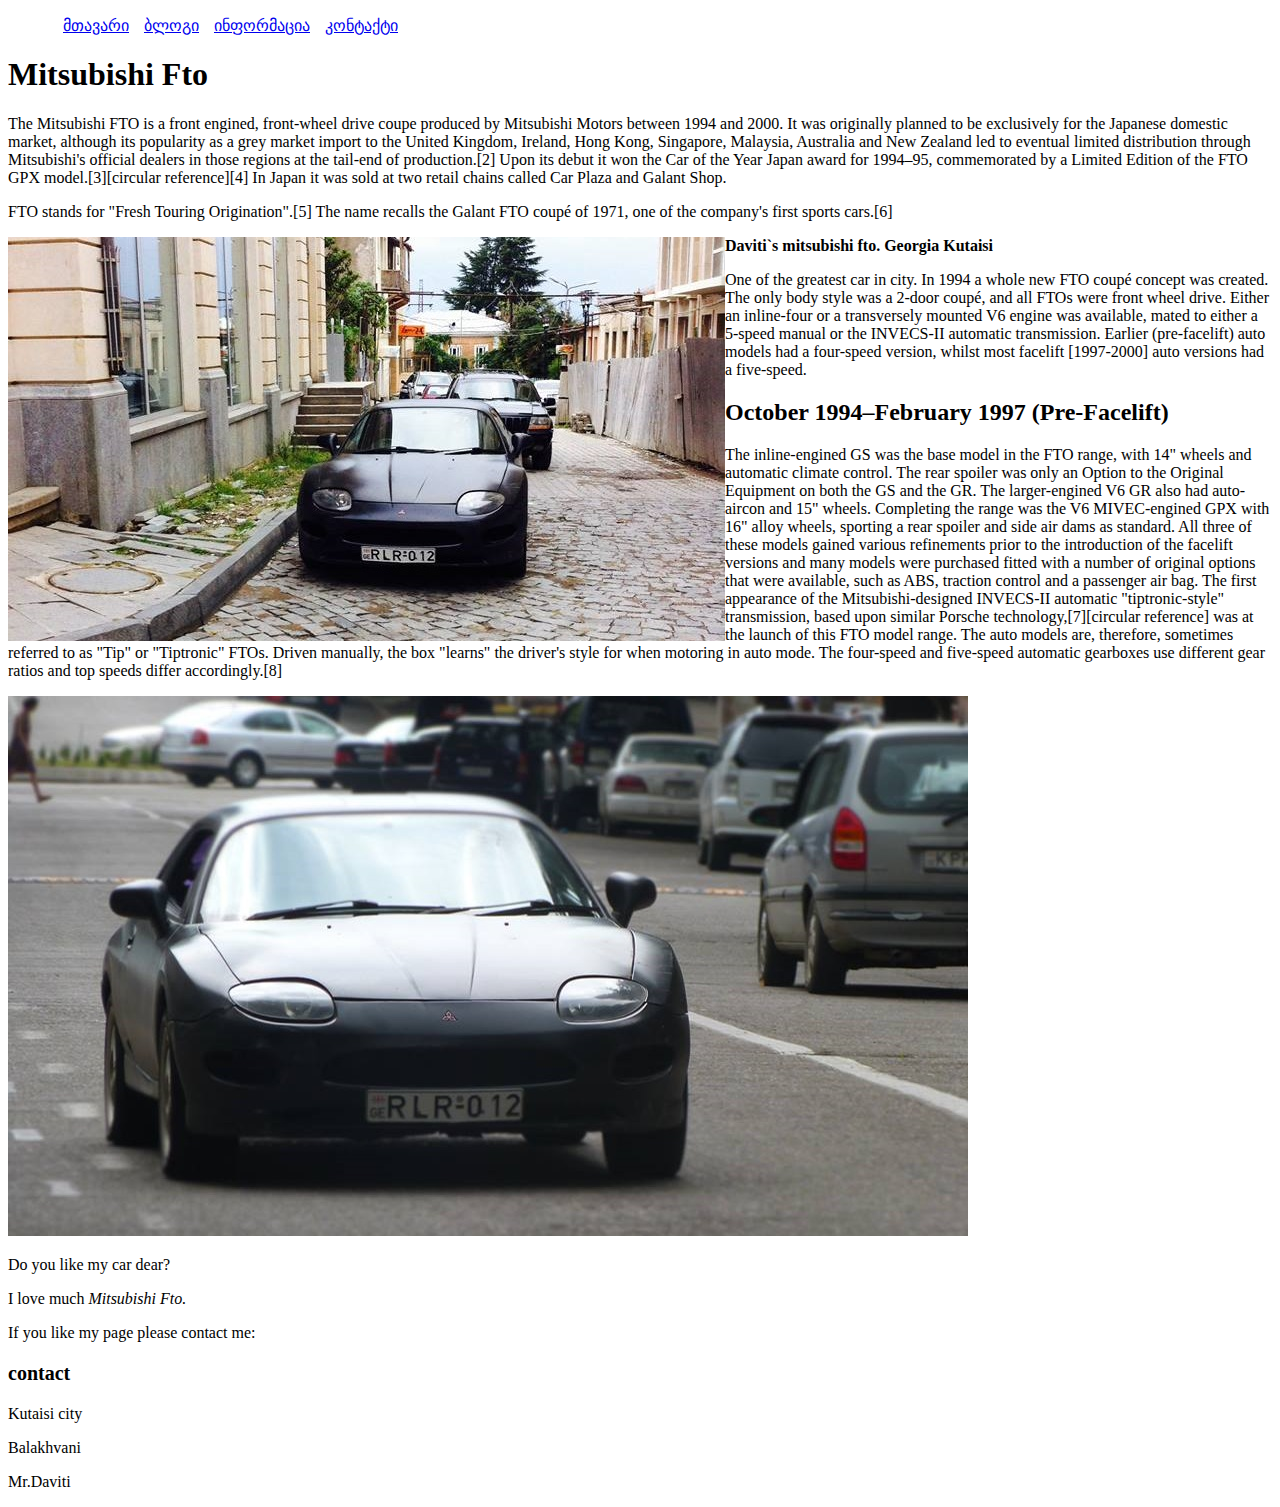
<file: index.html>
<!DOCTYPE html>
<html lang="en">

<head>
    <meta charset="UTF-8">
    <meta http-equiv="X-UA-Compatible" content="IE=edge">
    <meta name="viewport" content="width=device-width, initial-scale=1.0">
    <title>დავითის საიტი</title>
    <link rel="stylesheet" href="css/style.css">
</head>

<body>
    <ul>
        <li><a href="index.html">მთავარი</a></li>
        <li><a href="page2.html">ბლოგი</a></li>
        <li><a href="page3.html">ინფორმაცია</a></li>
        <li><a href="#contact">კონტაქტი</a></li>
    </ul>

    <h1>Mitsubishi Fto</h1>

    <p>The Mitsubishi FTO is a front engined, front-wheel drive coupe produced by Mitsubishi Motors between 1994 and 2000. It was originally planned to be exclusively for the Japanese domestic market, although its popularity as a grey market import to the United Kingdom, Ireland, Hong Kong, Singapore, Malaysia, Australia and New Zealand led to eventual limited distribution through Mitsubishi's official dealers in those regions at the tail-end of production.[2] Upon its debut it won the Car of the Year Japan award for 1994–95, commemorated by a Limited Edition of the FTO GPX model.[3][circular reference][4] In Japan it was sold at two retail chains called Car Plaza and Galant Shop.</p>

    <p>FTO stands for "Fresh Touring Origination".[5] The name recalls the Galant FTO coupé of 1971, one of the company's first sports cars.[6]</p>

    <img style="float:left ;" src="img/1.jpg" alt="fto"> 
    <p><strong>Daviti`s mitsubishi fto. Georgia Kutaisi</strong></p>
    <p>One of the greatest car in city. In 1994 a whole new FTO coupé concept was created. The only body style was a 2-door coupé, and all FTOs were front wheel drive. Either an inline-four or a transversely mounted V6 engine was available, mated to either a 5-speed manual or the INVECS-II automatic transmission. Earlier (pre-facelift) auto models had a four-speed version, whilst most facelift [1997-2000] auto versions had a five-speed.</p>

    <h2>October 1994–February 1997 (Pre-Facelift)</h2>

    <p>The inline-engined GS was the base model in the FTO range, with 14" wheels and automatic climate control. The rear spoiler was only an Option to the Original Equipment on both the GS and the GR. The larger-engined V6 GR also had auto-aircon and 15" wheels. Completing the range was the V6 MIVEC-engined GPX with 16" alloy wheels, sporting a rear spoiler and side air dams as standard. All three of these models gained various refinements prior to the introduction of the facelift versions and many models were purchased fitted with a number of original options that were available, such as ABS, traction control and a passenger air bag. The first appearance of the Mitsubishi-designed INVECS-II automatic "tiptronic-style" transmission, based upon similar Porsche technology,[7][circular reference] was at the launch of this FTO model range. The auto models are, therefore, sometimes referred to as "Tip" or "Tiptronic" FTOs. Driven manually, the box "learns" the driver's style for when motoring in auto mode. The four-speed and five-speed automatic gearboxes use different gear ratios and top speeds differ accordingly.[8]</p>

    <img src="img/2.jpg" alt="my fto">
    <p>Do you like my car dear?</p>
    <p>I love much <i>Mitsubishi Fto.</i></p>
    <p>If you like my page please contact me:</p>
    <p id="contact" style="font-size:20px ;"><b>contact</b></p>
    <p>Kutaisi city</p>
    <p>Balakhvani</p>
    <p>Mr.Daviti</p>
</body>

</html>
</file>
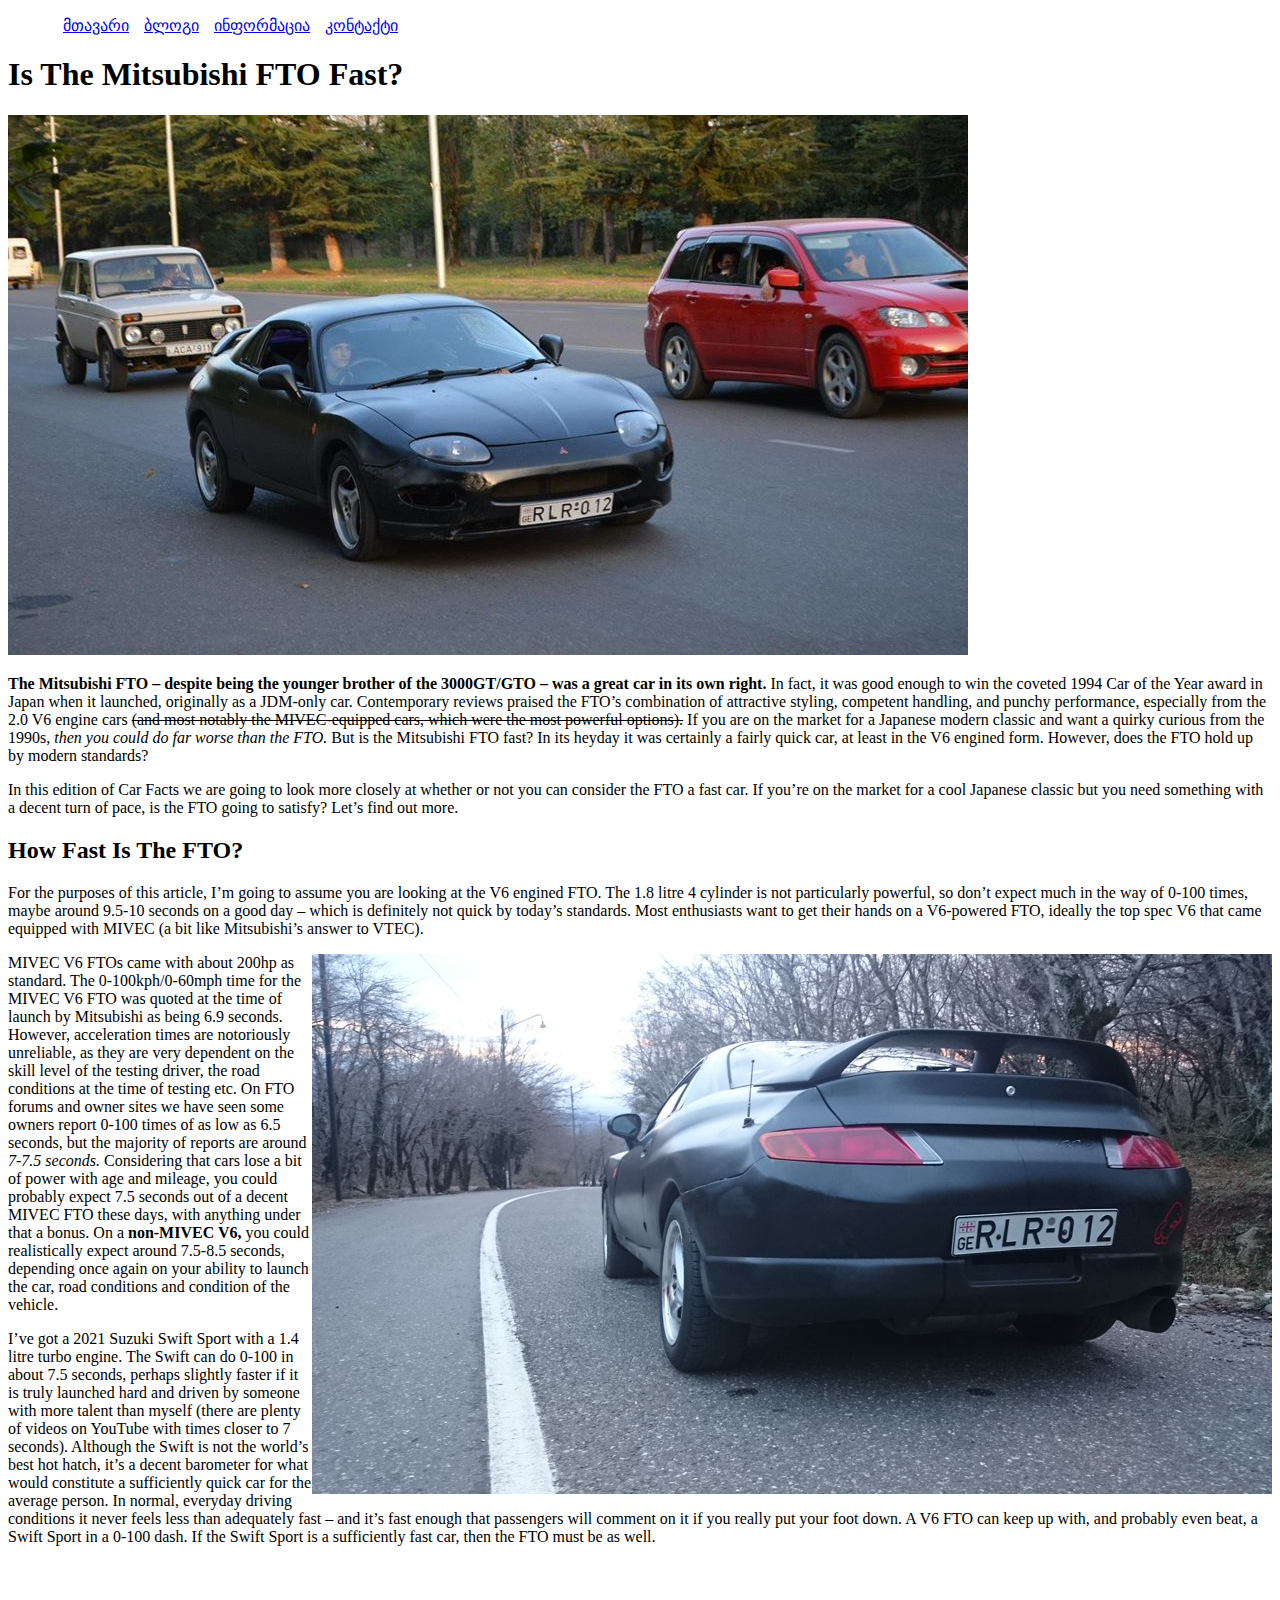
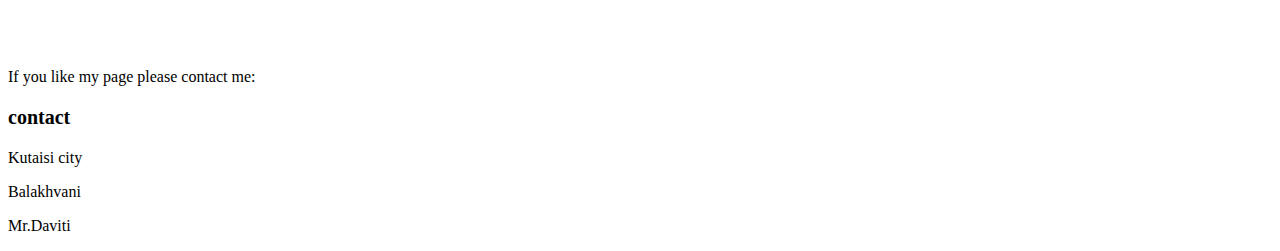
<file: page2.html>
<!DOCTYPE html>
<html lang="en">

<head>
    <meta charset="UTF-8">
    <meta http-equiv="X-UA-Compatible" content="IE=edge">
    <meta name="viewport" content="width=device-width, initial-scale=1.0">
    <title>დავითის საიტი</title>
    <link rel="stylesheet" href="css/style.css">
</head>

<body>
    <ul>
        <li><a href="index.html">მთავარი</a></li>
        <li><a href="page2.html">ბლოგი</a></li>
        <li><a href="page3.html">ინფორმაცია</a></li>
        <li><a href="#contact">კონტაქტი</a></li>
    </ul>
     <h1>Is The Mitsubishi FTO Fast?</h1>

     <img src="img/3.jpg" alt="fto">

     <p><strong>The Mitsubishi FTO – despite being the younger brother of the 3000GT/GTO – was a great car in its own right.</strong>

        In fact, it was good enough to win the coveted 1994 Car of the Year award in Japan when it launched, originally as a JDM-only car.
        
        Contemporary reviews praised the FTO’s combination of attractive styling, competent handling, and punchy performance, especially from the 2.0 V6 engine cars <del>(and most notably the MIVEC-equipped cars, which were the most powerful options).</del>
        
        If you are on the market for a Japanese modern classic and want a quirky curious from the 1990s, <em>then you could do far worse than the FTO.</em>
        
        But is the Mitsubishi FTO fast? In its heyday it was certainly a fairly quick car, at least in the V6 engined form. However, does the FTO hold up by modern standards?</p>

        <p>In this edition of Car Facts we are going to look more closely at whether or not you can consider the FTO a fast car.

            If you’re on the market for a cool Japanese classic but you need something with a decent turn of pace, is the FTO going to satisfy? Let’s find out more.</p>

      <h2>How Fast Is The FTO?</h2>

      <p>For the purposes of this article, I’m going to assume you are looking at the V6 engined FTO.

        The 1.8 litre 4 cylinder is not particularly powerful, so don’t expect much in the way of 0-100 times, maybe around 9.5-10 seconds on a good day – which is definitely not quick by today’s standards.
        
        Most enthusiasts want to get their hands on a V6-powered FTO, ideally the top spec V6 that came equipped with MIVEC (a bit like Mitsubishi’s answer to VTEC).</p>

    <img style="float:right ;" src="img/4.jpg" alt="fto">
    <p>MIVEC V6 FTOs came with about 200hp as standard.

        The 0-100kph/0-60mph time for the MIVEC V6 FTO was quoted at the time of launch by Mitsubishi as being 6.9 seconds.
        
        However, acceleration times are notoriously unreliable, as they are very dependent on the skill level of the testing driver, the road conditions at the time of testing etc.
        
        On FTO forums and owner sites we have seen some owners report 0-100 times of as low as 6.5 seconds, but the majority of reports are around <em>7-7.5 seconds.</em>
        
        Considering that cars lose a bit of power with age and mileage, you could probably expect 7.5 seconds out of a decent MIVEC FTO these days, with anything under that a bonus.
        
        On a <b>non-MIVEC V6,</b> you could realistically expect around 7.5-8.5 seconds, depending once again on your ability to launch the car, road conditions and condition of the vehicle.</p>
        <p>I’ve got a 2021 Suzuki Swift Sport with a 1.4 litre turbo engine. The Swift can do 0-100 in about 7.5 seconds, perhaps slightly faster if it is truly launched hard and driven by someone with more talent than myself (there are plenty of videos on YouTube with times closer to 7 seconds).

            Although the Swift is not the world’s best hot hatch, it’s a decent barometer for what would constitute a sufficiently quick car for the average person. In normal, everyday driving conditions it never feels less than adequately fast – and it’s fast enough that passengers will comment on it if you really put your foot down.
            
            A V6 FTO can keep up with, and probably even beat, a Swift Sport in a 0-100 dash. If the Swift Sport is a sufficiently fast car, then the FTO must be as well.</p>
    </br>
    </br>
    </br>
    </br>
    </br>
    <p>If you like my page please contact me:</p>
    <p id="contact" style="font-size:20px ;"><b>contact</b></p>
    <p>Kutaisi city</p>
    <p>Balakhvani</p>
    <p>Mr.Daviti</p>
</body>

</html>
</file>
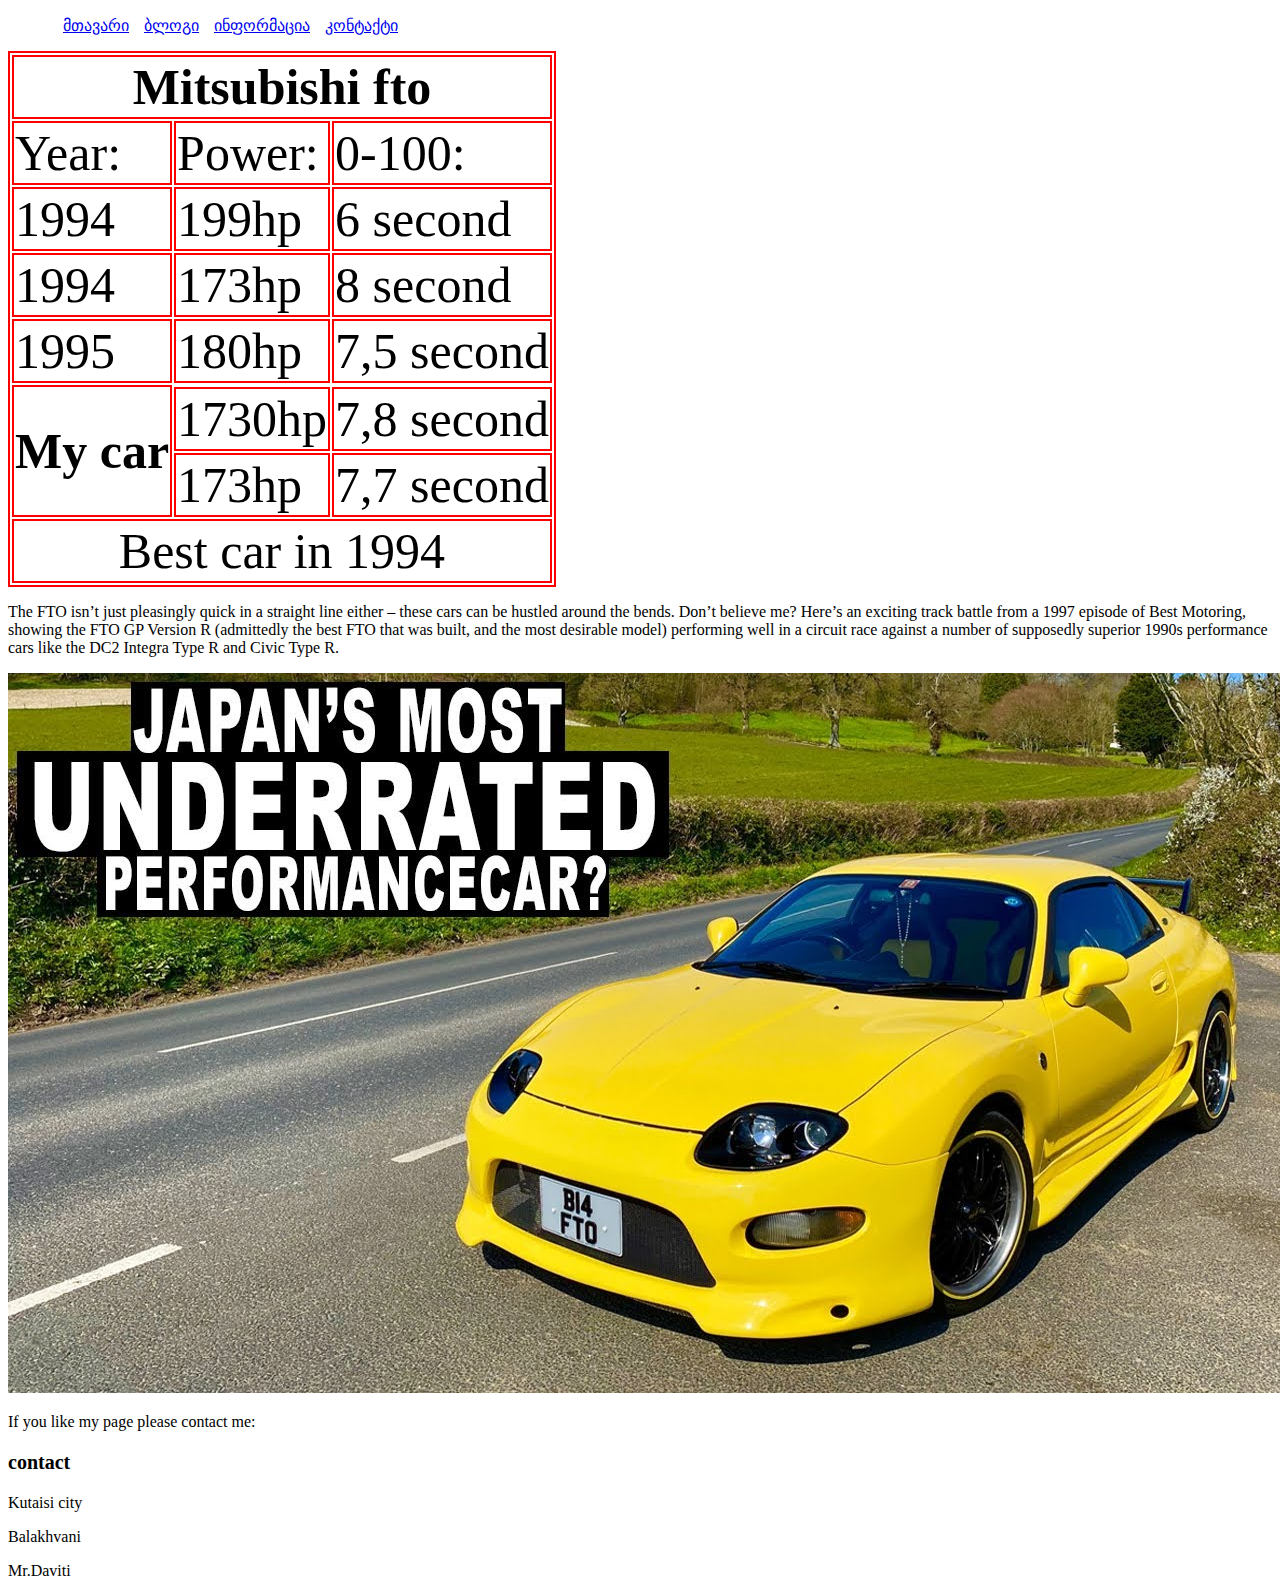
<file: page3.html>
<!DOCTYPE html>
<html lang="en">

<head>
    <meta charset="UTF-8">
    <meta http-equiv="X-UA-Compatible" content="IE=edge">
    <meta name="viewport" content="width=device-width, initial-scale=1.0">
    <title>დავითის საიტი</title>
    <link rel="stylesheet" href="css/style.css">
</head>

<body>
    <ul>
        <li><a href="index.html">მთავარი</a></li>
        <li><a href="page2.html">ბლოგი</a></li>
        <li><a href="page3.html">ინფორმაცია</a></li>
        <li><a href="#contact">კონტაქტი</a></li>
    </ul>
     <table>
      <thead>
         <tr>
          <th colspan="3">Mitsubishi fto</th>

         </tr>

      </thead>

      <tbody>
          <tr>
          <td>Year:</td>
          <td>Power:</td>
          <td>0-100:</td>

          </tr>

          <tr>
            <td>1994</td>
            <td>199hp</td>
            <td>6 second</td>
  
            </tr>

            <tr>
                <td>1994</td>
                <td>173hp</td>
                <td>8 second</td>
      
                </tr>

                <tr>
                    <td>1995</td>
                    <td>180hp</td>
                    <td>7,5 second</td>
          
                    </tr>

                    <tr>
      <td rowspan="3" style="text-align:center ;" ><b>My car</b></td>
           </tr>

         <tr>
                            
           <td>1730hp</td>
          <td>7,8 second</td>
                  
                 </tr>

                 <tr>
                                
                <td>173hp</td>
                  <td>7,7 second</td>
            
              </tr>


      </tbody>

      <tfoot>
        <tr>
            <td colspan="3" style="text-align:center ;">Best car in 1994</td>

        </tr>

      </tfoot>


     </table>

     <p>The FTO isn’t just pleasingly quick in a straight line either – these cars can be hustled around the bends. Don’t believe me? Here’s an exciting track battle from a 1997 episode of Best Motoring, showing the FTO GP Version R (admittedly the best FTO that was built, and the most desirable model) performing well in a circuit race against a number of supposedly superior 1990s performance cars like the DC2 Integra Type R and Civic Type R.</p>

     <img src="img/5.jpg" alt="car">

    <p>If you like my page please contact me:</p>
    <p id="contact" style="font-size:20px ;"><b>contact</b></p>
    <p>Kutaisi city</p>
    <p>Balakhvani</p>
    <p>Mr.Daviti</p>
</body>

</html>
</file>
<file: css/style.css>
ul{
    display: flex;
}

li{
    list-style: none;
    margin-left: 15px;
}

table, th, td{
    border: 2px solid red;
    font-size: 50px;
}
</file>
